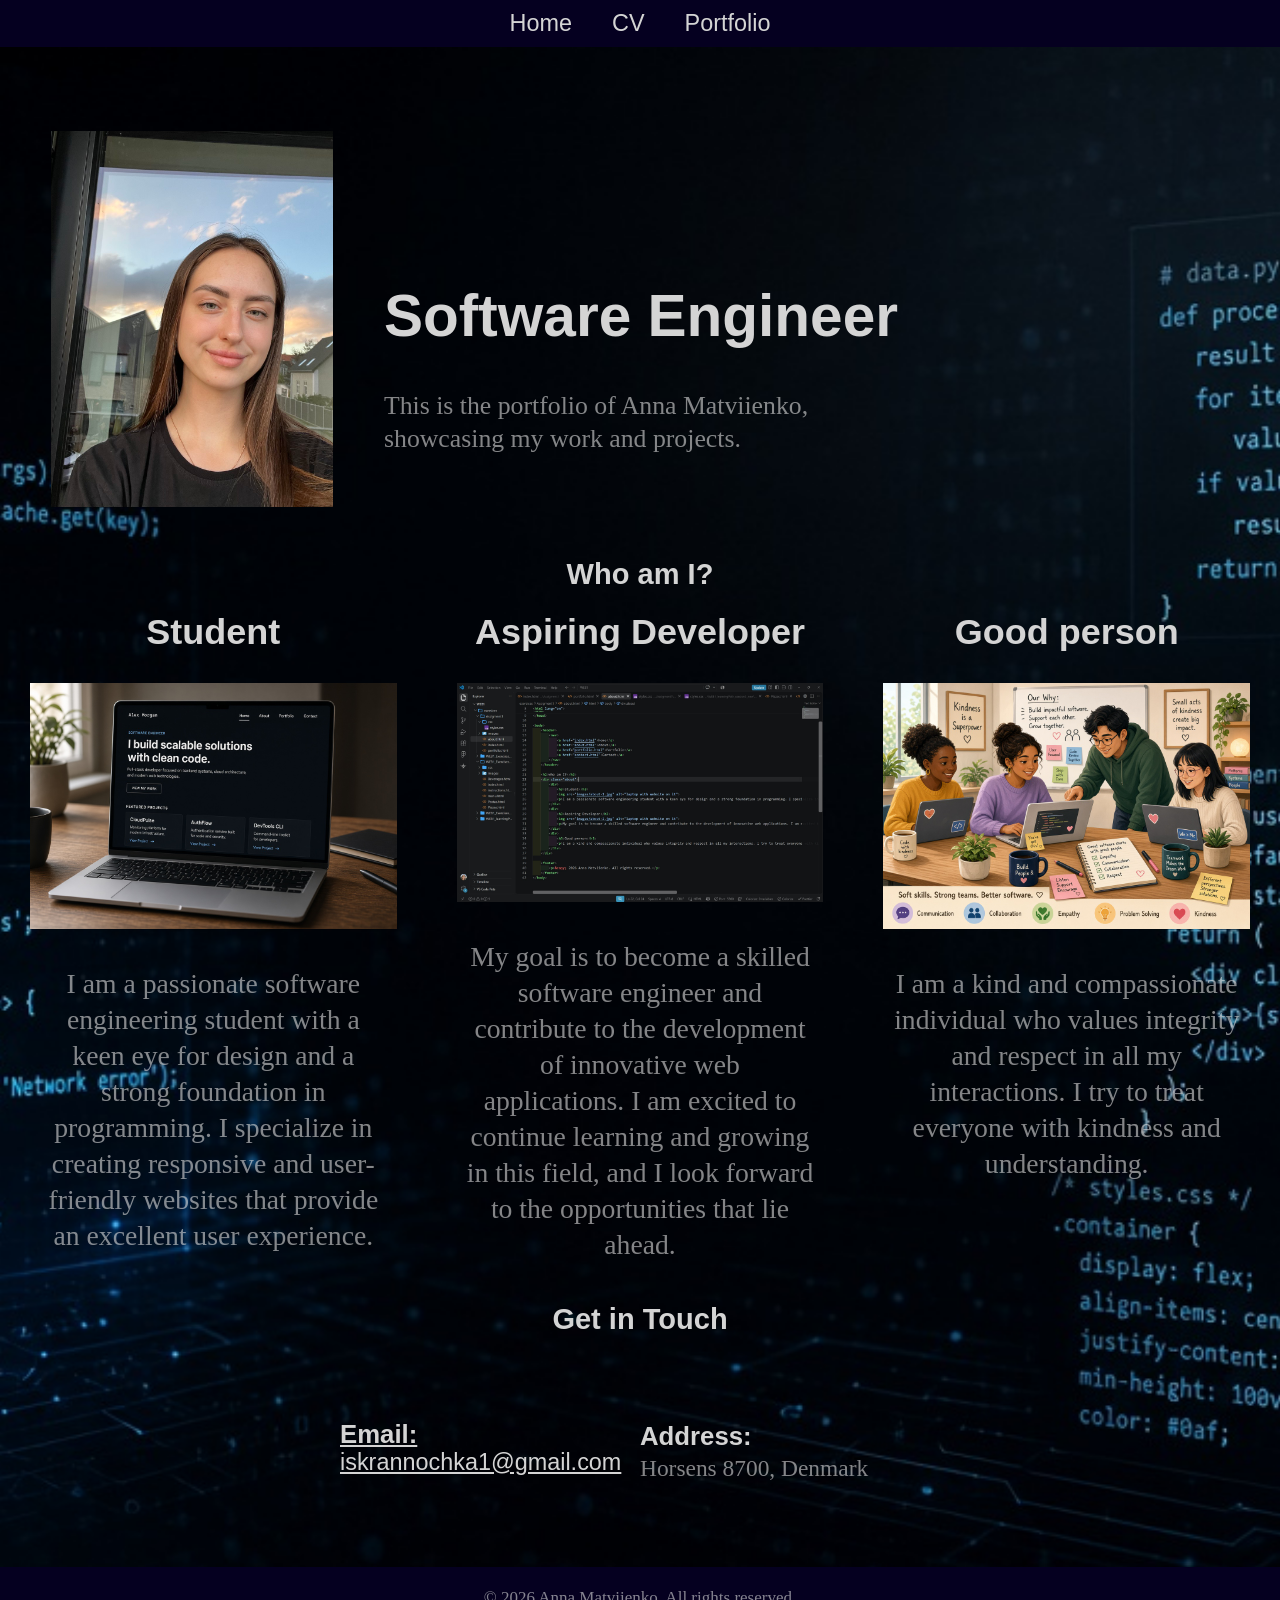
<file: index.html>
<!DOCTYPE html>
<html lang="en">

<head>
    <meta charset="utf-8">
    <title>Portfolio - Anna Matviienko</title>
    <link href="css/styles.css" rel="stylesheet" type="text/css">
</head>

<body class="image-background">
    <header>
        <nav>
            <a href="index.html">Home</a>
            <a href="cv.html">CV</a>
            <a href="portfolio.html">Portfolio</a>
        </nav>
    </header>

    <div class="hero">
        <img src="images/picture.jpg" alt="Profile Picture of Anna Matviienko">
        <div>
            <h1>Software Engineer</h1>
            <p>This is the portfolio of Anna Matviienko,<br>showcasing my work and projects.</p>
        </div>
    </div>

    <h2>Who am I?</h2>
    <div class="about">
        <div>
            <h3>Student</h3>
            <img src="images/about-1.jpg" alt="laptop with website on it">
            <p>I am a passionate software engineering student with a keen eye for design and a strong foundation in programming. I specialize in creating responsive and user-friendly websites that provide an excellent user experience.</p>
        </div>
        <div>
            <h3>Aspiring Developer</h3>
            <img src="images/about-2.jpg" alt="Visual representation of coding and development">
            <p>My goal is to become a skilled software engineer and contribute to the development of innovative web applications. I am excited to continue learning and growing in this field, and I look forward to the opportunities that lie ahead.</p>
        </div>
        <div>
            <h3>Good person</h3>
            <img src="images/about-3.jpg" alt="Team work and collaboration">
            <p>I am a kind and compassionate individual who values integrity and respect in all my interactions. I try to treat everyone with kindness and understanding.</p>
        </div>
    </div>

    
    <h2>Get in Touch</h2>
    <div class="contact">
        <a href="mailto:iskrannochka1@gmail.com"><strong>Email:<br></strong> iskrannochka1@gmail.com</a>
        <p><strong>Address:</strong><br> Horsens 8700, Denmark</p>
    </div>
    

    <footer>
        <p>&copy; 2026 Anna Matviienko. All rights reserved.</p>
    </footer>
</body>
</file>
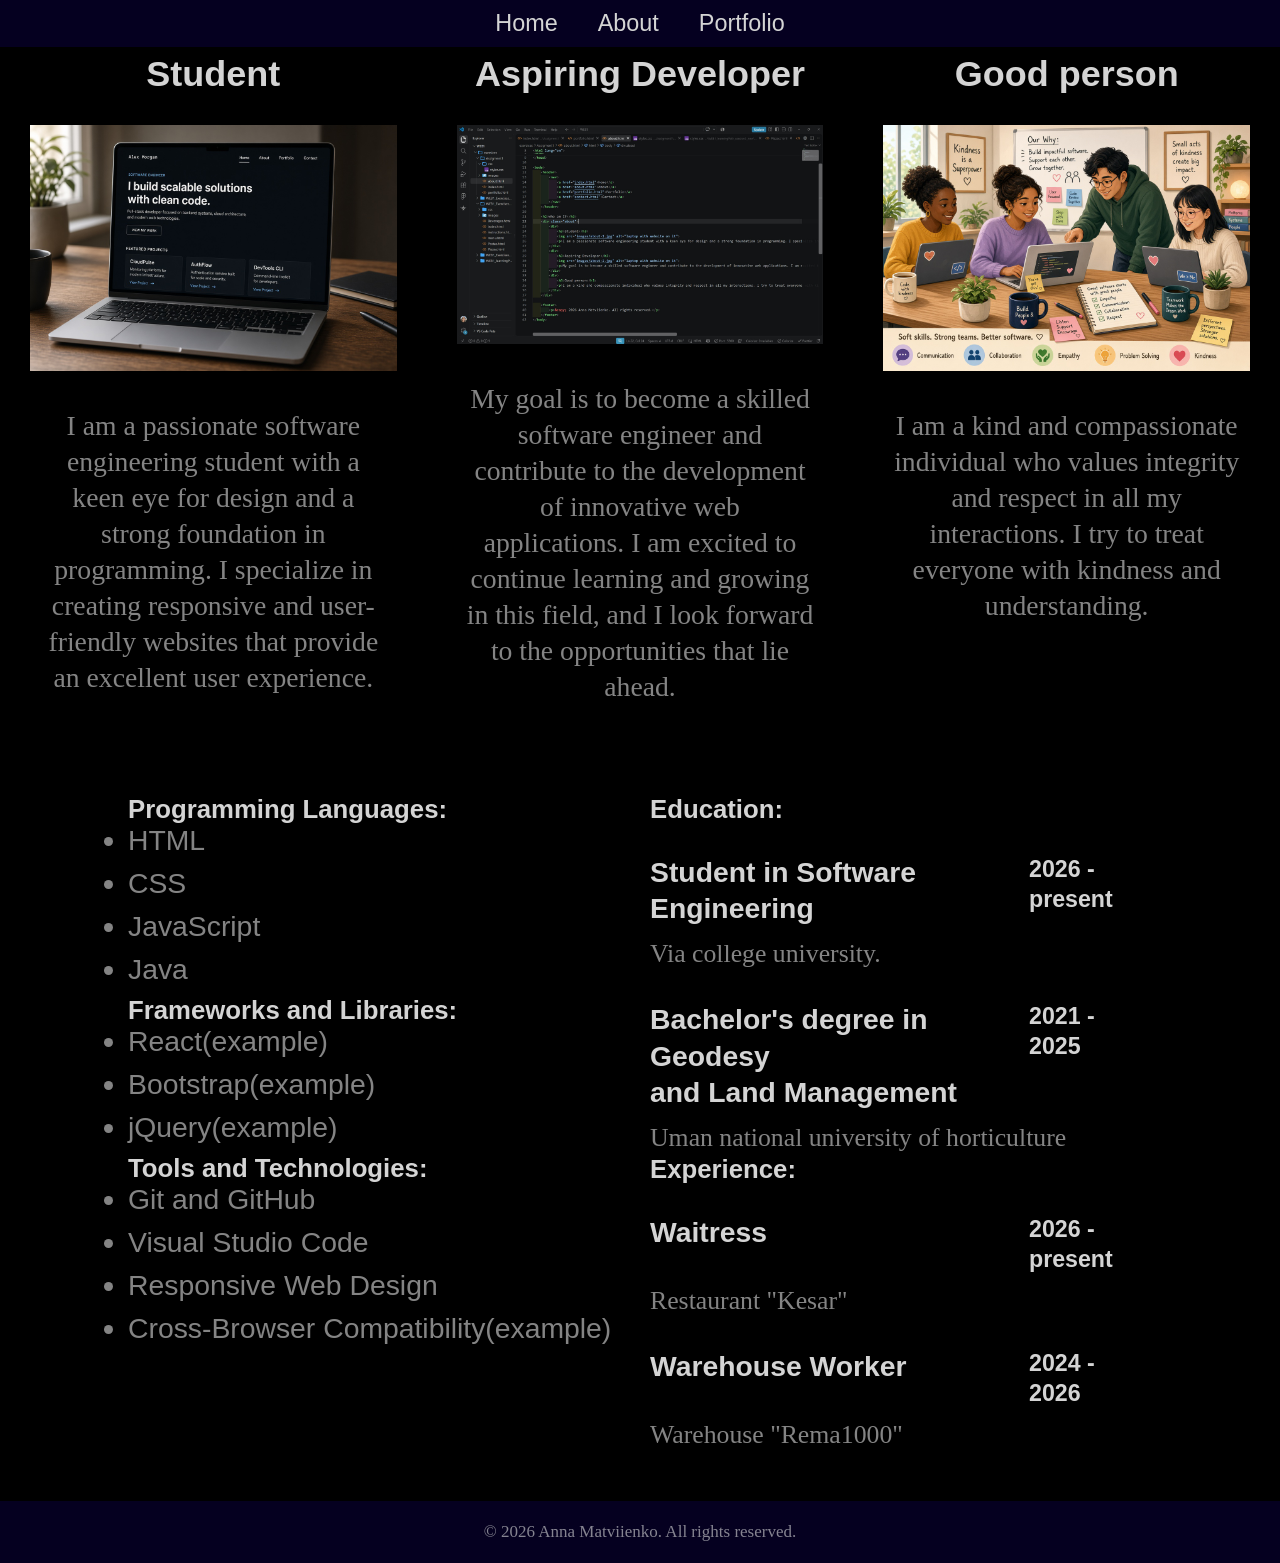
<file: about.html>
<!DOCTYPE html>
<html lang="en">

<head>
    <meta charset="utf-8">
    <title>About Me - Anna Matviienko</title>
    <link href="css/styles.css" rel="stylesheet" type="text/css">
</head>

<body>
    <header>
        <nav>
            <a href="index.html">Home</a>
            <a href="about.html">About</a>
            <a href="portfolio.html">Portfolio</a>
        </nav>
    </header>
    
    <h2>Who am I?</h2>
    <div class="about">
        <div>
            <h3>Student</h3>
            <img src="images/about-1.jpg" alt="laptop with website on it">
            <p>I am a passionate software engineering student with a keen eye for design and a strong foundation in programming. I specialize in creating responsive and user-friendly websites that provide an excellent user experience.</p>
        </div>
        <div>
            <h3>Aspiring Developer</h3>
            <img src="images/about-2.jpg" alt="Visual representation of coding and development">
            <p>My goal is to become a skilled software engineer and contribute to the development of innovative web applications. I am excited to continue learning and growing in this field, and I look forward to the opportunities that lie ahead.</p>
        </div>
        <div>
            <h3>Good person</h3>
            <img src="images/about-3.jpg" alt="Team work and collaboration">
            <p>I am a kind and compassionate individual who values integrity and respect in all my interactions. I try to treat everyone with kindness and understanding.</p>
        </div>
    </div>
    <div class="cv">
        <div>
            <h4>Programming Languages:</h4>
            <ul>
                <li>HTML</li>
                <li>CSS</li>
                <li>JavaScript</li>
                <li>Java</li>
            </ul>
            <h4>Frameworks and Libraries:</h4>
            <ul>
                <li>React(example)</li>
                <li>Bootstrap(example)</li>
                <li>jQuery(example)</li>
            </ul>
            <h4>Tools and Technologies:</h4>
            <ul>
                <li>Git and GitHub</li>
                <li>Visual Studio Code</li>
                <li>Responsive Web Design</li>
                <li>Cross-Browser Compatibility(example)</li>
            </ul>
        </div>
        <div>
            <h4>Education:</h4>
            <div class="time">
                <p>Student in Software Engineering</p>
                <p>2026 - present</p>
            </div>
            <p>Via college university.</p>
            <div class="time">
                <p>Bachelor's degree in Geodesy<br> and Land Management</p>
                <p>2021 - 2025</p>
            </div>
            <p>Uman national university of horticulture</p>
            <h4>Experience:</h4>
            <div class="time">
                <p>Waitress</p>
                <p>2026 - present</p>
            </div>
            <p>Restaurant "Kesar"</p>
            <div class="time">
                <p>Warehouse Worker</p>
                <p>2024 - 2026</p>
            </div>
            <p>Warehouse "Rema1000"</p>
        </div>
    </div>

    <footer>
        <p>&copy; 2026 Anna Matviienko. All rights reserved.</p>
    </footer>
</body>
</file>
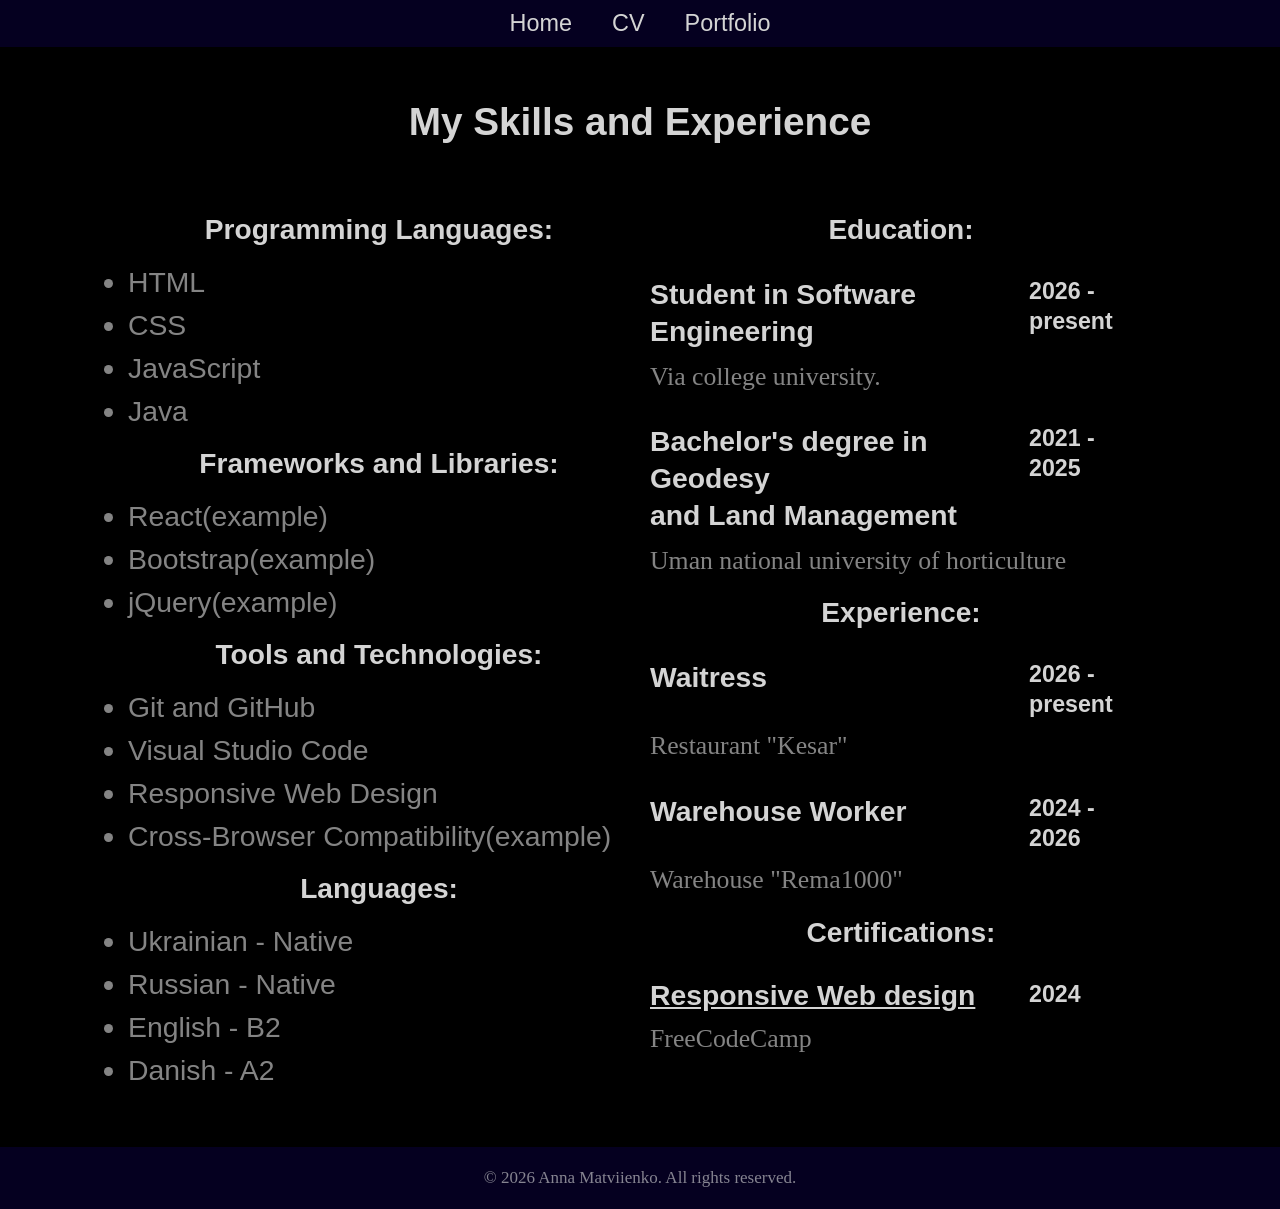
<file: cv.html>
<!DOCTYPE html>
<html lang="en">

<head>
    <meta charset="utf-8">
    <title>About Me - Anna Matviienko</title>
    <link href="css/styles.css" rel="stylesheet" type="text/css">
</head>

<body>
    <header>
        <nav>
            <a href="index.html">Home</a>
            <a href="cv.html">CV</a>
            <a href="portfolio.html">Portfolio</a>
        </nav>
    </header>
    
    <h1>My Skills and Experience</h1>
    <div class="cv">
        <div>
            <h2>Programming Languages:</h2>
            <ul>
                <li>HTML</li>
                <li>CSS</li>
                <li>JavaScript</li>
                <li>Java</li>
            </ul>
            <h2>Frameworks and Libraries:</h2>
            <ul>
                <li>React(example)</li>
                <li>Bootstrap(example)</li>
                <li>jQuery(example)</li>
            </ul>
            <h2>Tools and Technologies:</h2>
            <ul>
                <li>Git and GitHub</li>
                <li>Visual Studio Code</li>
                <li>Responsive Web Design</li>
                <li>Cross-Browser Compatibility(example)</li>
            </ul>
            <h2>Languages:</h2>
            <ul>
                <li>Ukrainian - Native</li>
                <li>Russian - Native</li>
                <li>English - B2</li>
                <li>Danish - A2</li>
            </ul>
        </div>
        <div>
            <h2>Education:</h2>
            <div class="time">
                <p>Student in Software Engineering</p>
                <p>2026 - present</p>
            </div>
            <p>Via college university.</p>
            <div class="time">
                <p>Bachelor's degree in Geodesy<br> and Land Management</p>
                <p>2021 - 2025</p>
            </div>
            <p>Uman national university of horticulture</p>

            <h2>Experience:</h2>
            <div class="time">
                <p>Waitress</p>
                <p>2026 - present</p>
            </div>
            <p>Restaurant "Kesar"</p>
            <div class="time">
                <p>Warehouse Worker</p>
                <p>2024 - 2026</p>
            </div>
            <p>Warehouse "Rema1000"</p>
            <h2>Certifications:</h2>
            <div class="time">
                <a href="https://freecodecamp.org/certification/iskranna/responsive-web-design-v9" target="_blank">Responsive Web design</a>
                <p>2024</p>
            </div>
            <p>FreeCodeCamp</p>
        </div>
    </div>
        

    <footer>
        <p>&copy; 2026 Anna Matviienko. All rights reserved.</p>
    </footer>
</body>
</file>
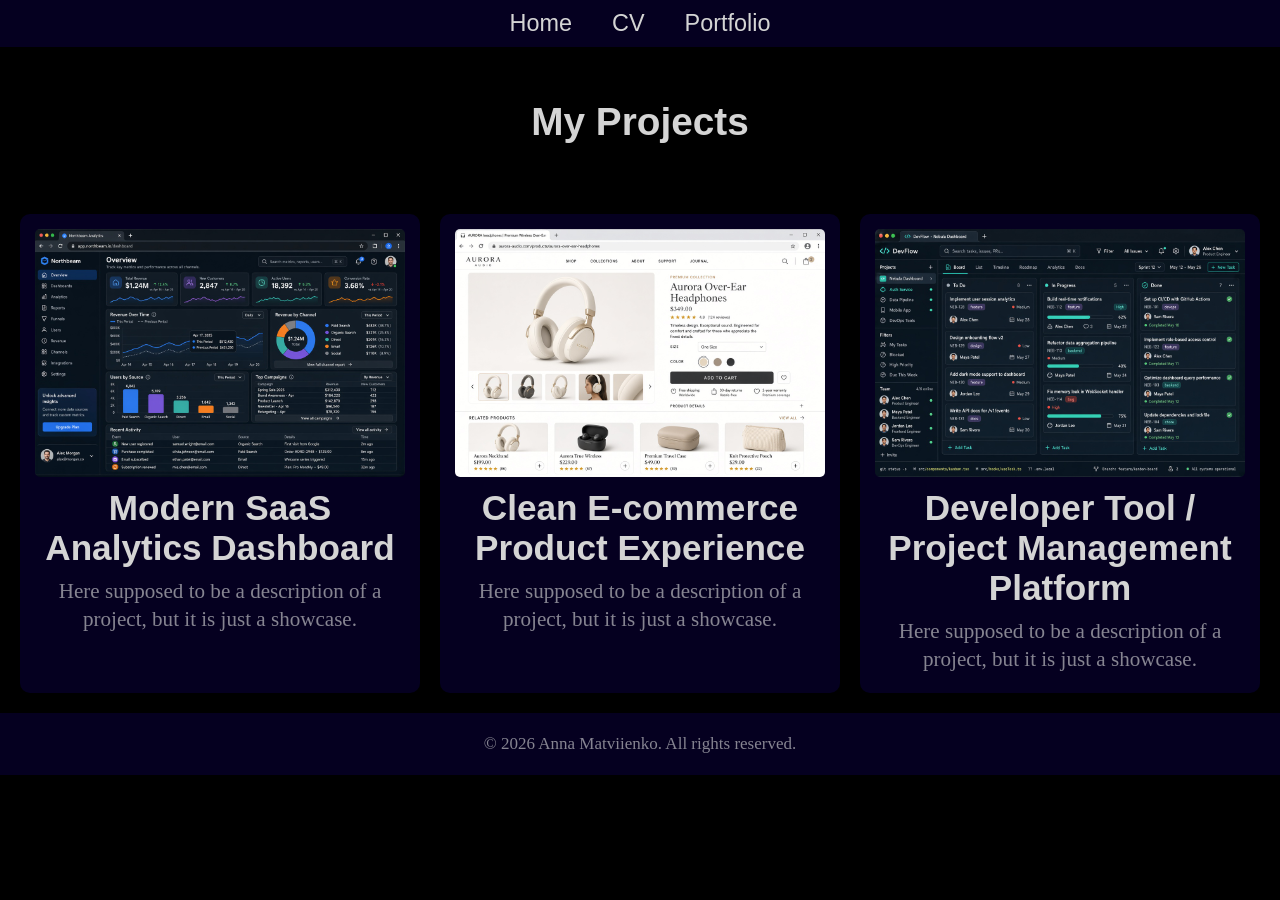
<file: portfolio.html>
<!DOCTYPE html>
<html lang="en">

<head>
    <meta charset="utf-8">
    <title>Portfolio - Anna Matviienko</title>
    <link href="css/styles.css" rel="stylesheet" type="text/css">
</head>

<body>
    <header>
        <nav>
            <a href="index.html">Home</a>
            <a href="cv.html">CV</a>
            <a href="portfolio.html">Portfolio</a>
        </nav>
    </header>
    
    <h1>My Projects</h1>
    <div class="portfolio">
        <div class="portfolio-item">
            <img src="images/1.jpg" alt="Project 1">
            <h2>Modern SaaS Analytics Dashboard</h2>
            <p>Here supposed to be a description of a project, but it is just a showcase.</p>
        </div>
        <div class="portfolio-item">
            <img src="images/2.jpg" alt="Project 2">
            <h2>Clean E-commerce Product Experience</h2>
            <p>Here supposed to be a description of a project, but it is just a showcase.</p>
        </div>
        <div class="portfolio-item">
            <img src="images/3.jpg" alt="Project 3">
            <h2>Developer Tool / Project Management Platform</h2>
            <p>Here supposed to be a description of a project, but it is just a showcase.</p>
        </div>
    </div>

    <footer>
        <p>&copy; 2026 Anna Matviienko. All rights reserved.</p>
    </footer>
</body>
</file>
<file: css/styles.css>
* {
    box-sizing: border-box;
    margin: 0;
    padding: 0;
    font-family: Arial, sans-serif;
    font-size: 1.1em;
    color: rgb(212, 212, 212);
}
p {
    line-height: 1.3;
    font-family: Times New Roman, sans-serif;
    color: rgba(223, 223, 223, 0.593);
}
body {
    background-color: rgb(0, 0, 0);
}
h1 {
    text-align: center;
    margin-top: 100px;
    margin-bottom: 20px;
    font-size: 2em;
}
h2 {
    font-size: 1.5em;
    text-align: center;
}
h3 {
    font-size: 1.3em;
    text-align: center;
}

.image-background {
    background-image: url('../images/hero-background.jpg');
    background-size: cover;
    background-position: top;

}

/*Navigation bar*/
nav {
    background-color: #050020;
    padding: 10px;
    display: flex;
    justify-content: center;
    align-items: center;
    flex-direction: row;
    font-size: 1em;
    position: fixed;
    top: 0;
    width: 100%;
}

nav a {
    margin: 0 20px;
    text-decoration: none;
}

/*Hero section*/
.hero {
    display: flex;
    justify-content: flex-start;
    align-items: center;
    color: rgb(212, 212, 212);
    text-align: center;
    margin-top: 80px;
}

.hero img {
    width: 30%;
    height: auto;
    padding: 4%;
}

.hero div {
    display: flex;
    flex-direction: column;
    text-align: left;
}

.hero h1 {
    font-size: 2.5em;
    margin-bottom: 40px;
}


/*Contact section*/
.contact {
    display: grid;
    grid-template-columns: 1fr 1fr;
    justify-content: center;
    font-size: 1.1em;
    padding: 20px;
    width: 50%;
    margin: 5% auto;
}

/*Portfolio page*/


.portfolio {
    display: grid;
    grid-template-columns: repeat(3, 1fr);
    gap: 20px;
    padding: 20px;
    margin-top: 50px;
}

.portfolio img {
    width: 100%;
    padding: 5px;
    border-radius: 10px;
}

.portfolio-item {
    background-color: #050020;
    padding: 10px;
    text-align: center;
    border-radius: 10px;
}


.portfolio-item p {
    font-size: 0.9em;
    color: rgba(223, 223, 223, 0.593);
    padding: 10px;
}

/*About page*/
.about {
    display: flex;
    justify-content: center;
    font-size: 1.3em;
}

.about div {
    flex: 1;
    padding: 20px;
    text-align: center;
}

.about img {
    width: 100%;
    padding: 10px;
    margin-top: 20px;
}

.about p {
    padding: 20px;
    font-size: 1em;
    color: rgba(223, 223, 223, 0.593);
}

/*CV section*/
.cv {
    display: flex;
    justify-content: center;
    gap: 20px;
    margin: 50px auto;
    width: 80%;
}

.cv h2 {
    text-align: center;
    font-size: 1.2em;
    margin: 20px;
}

.time {
    display: grid;
    grid-template-columns: 3fr 1fr;
    font-size: 1.1em;
    margin: 30px 0 10px 0;
    font-weight: bold;
    gap: 10px;

}

.time p {
    color: rgb(212, 212, 212);
    font-family: Arial, sans-serif;
}

.time :nth-last-child(1) {
    font-size: 0.9em;
}

.cv div {
    flex: 1;
    text-align: start;
}

.cv li {
    margin-bottom: 10px;
    font-size: 1.1em;
    color: rgba(223, 223, 223, 0.593);
}


/*Footer*/
footer {
    background-color: #050020;
    text-align: center;
    padding: 20px;
    bottom: 0;
    width: 100%;
    font-size: 0.8em;
}

footer p {
    color: rgba(223, 223, 223, 0.593);
}

@media screen and (max-width: 1024px) {
    * {
        font-size: 1em;
    }
    .portfolio {
        grid-template-columns: repeat(2, 1fr);
    }
    .about {
        flex-direction: column;
    }
    .about img {
        width: 70%;
        margin: 0 auto;
    }
    .contact {
        grid-template-columns: 1fr;
    }

}

@media screen and (max-width: 768px) {
    * {
        font-size: 1em;
    }
    .portfolio {
        grid-template-columns: 1fr;
    }
    .about {
        flex-wrap: wrap;
    }
    .contact {
        grid-template-columns: 1fr;
    }
    .cv {
        flex-direction: column;
    }
}

@media screen and (max-width: 375px) {
    * {
        font-size: 0.95em;
    }
    
}
</file>
